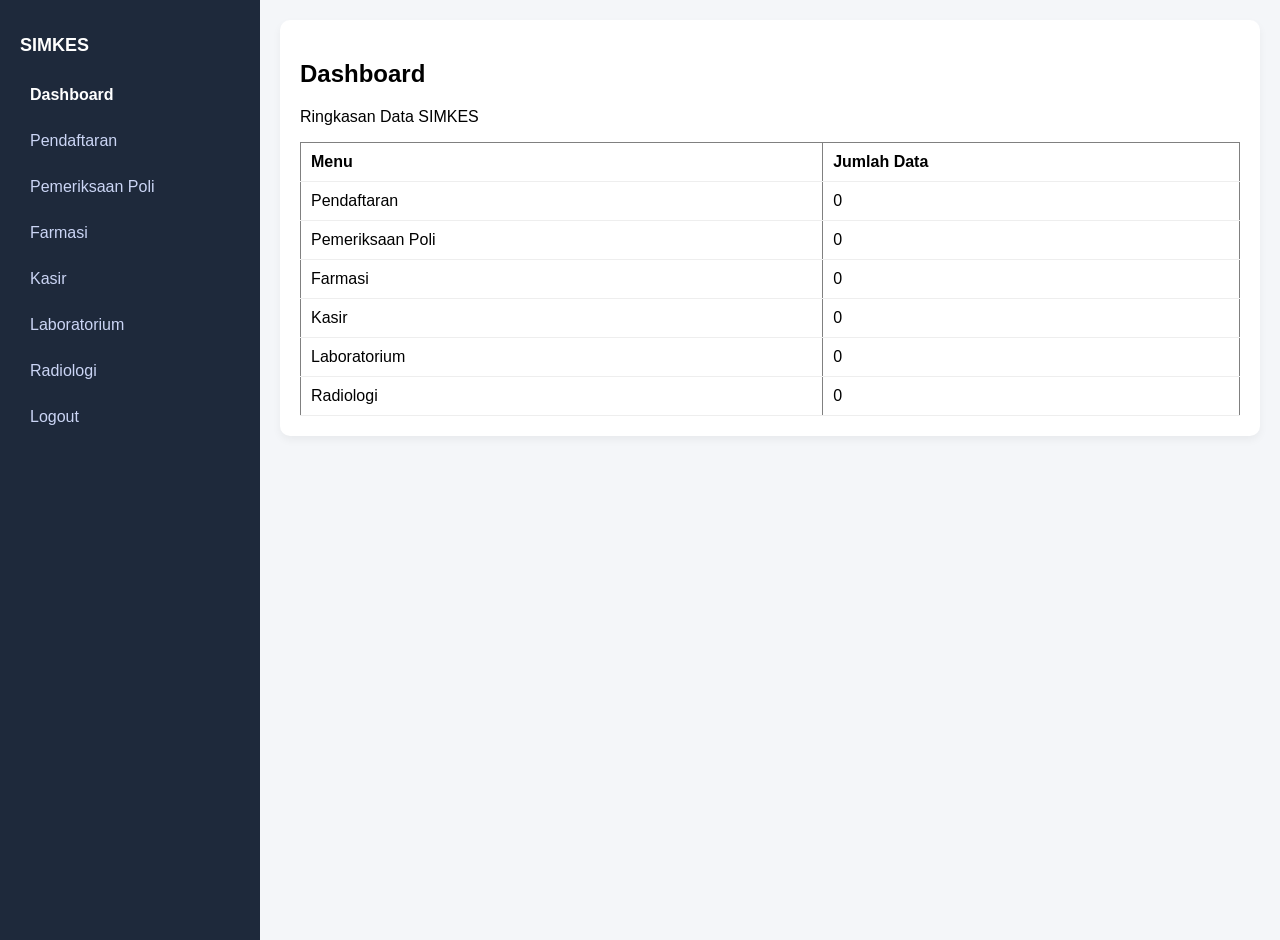
<file: index.html>
<!DOCTYPE html>
<html lang="id">

<head>
    <meta charset="UTF-8">
    <meta name="viewport" content="width=device-width, initial-scale=1.0">
    <title>SIMKES Dashboard</title>
    <link rel="stylesheet" href="index.css">
</head>

<body>

    <!-- Sidebar -->
    <div class="sidebar">
        <h2>SIMKES</h2>

        <a class="active" href="index.html">Dashboard</a>
        <a href="pendaftaran.html">Pendaftaran</a>
        <a href="poli.html">Pemeriksaan Poli</a>
        <a href="farmasi.html">Farmasi</a>
        <a href="kasir.html">Kasir</a>
        <a href="laboratorium.html">Laboratorium</a>
        <a href="radiologi.html">Radiologi</a>
        <a href="login.html">Logout</a>
    </div>

    <div class="main">

        <div class="card">
            <h2>Dashboard</h2>
            <p>Ringkasan Data SIMKES</p>

            <table border="1" width="100%">
                <thead>
                    <tr>
                        <th>Menu</th>
                        <th>Jumlah Data</th>
                    </tr>
                </thead>

                <tbody>
                    <tr>
                        <td>Pendaftaran</td>
                        <td id="totalPendaftaran">0</td>
                    </tr>

                    <tr>
                        <td>Pemeriksaan Poli</td>
                        <td id="totalPoli">0</td>
                    </tr>

                    <tr>
                        <td>Farmasi</td>
                        <td id="totalFarmasi">0</td>
                    </tr>

                    <tr>
                        <td>Kasir</td>
                        <td id="totalKasir">0</td>
                    </tr>

                    <tr>
                        <td>Laboratorium</td>
                        <td id="totalLab">0</td>
                    </tr>

                    <tr>
                        <td>Radiologi</td>
                        <td id="totalRadiologi">0</td>
                    </tr>
                </tbody>
            </table>

        </div>

    </div>

    <script>

        let dataPendaftaran =
            JSON.parse(localStorage.getItem("dataPendaftaran")) || [];

        let dataPoli =
            JSON.parse(localStorage.getItem("dataPoli")) || [];

        let dataFarmasi =
            JSON.parse(localStorage.getItem("dataResep")) || [];

        let dataKasir =
            JSON.parse(localStorage.getItem("dataTransaksi")) || [];

        let dataLab =
            JSON.parse(localStorage.getItem("dataLab")) || [];

        let dataRadiologi =
            JSON.parse(localStorage.getItem("dataRadiologi")) || [];


        document.getElementById("totalPendaftaran").innerHTML =
            dataPendaftaran.length;

        document.getElementById("totalPoli").innerHTML =
            dataPoli.length;

        document.getElementById("totalFarmasi").innerHTML =
            dataFarmasi.length;

        document.getElementById("totalKasir").innerHTML =
            dataKasir.length;

        document.getElementById("totalLab").innerHTML =
            dataLab.length;

        document.getElementById("totalRadiologi").innerHTML =
            dataRadiologi.length;

    </script>

</body>

</html>
</file>
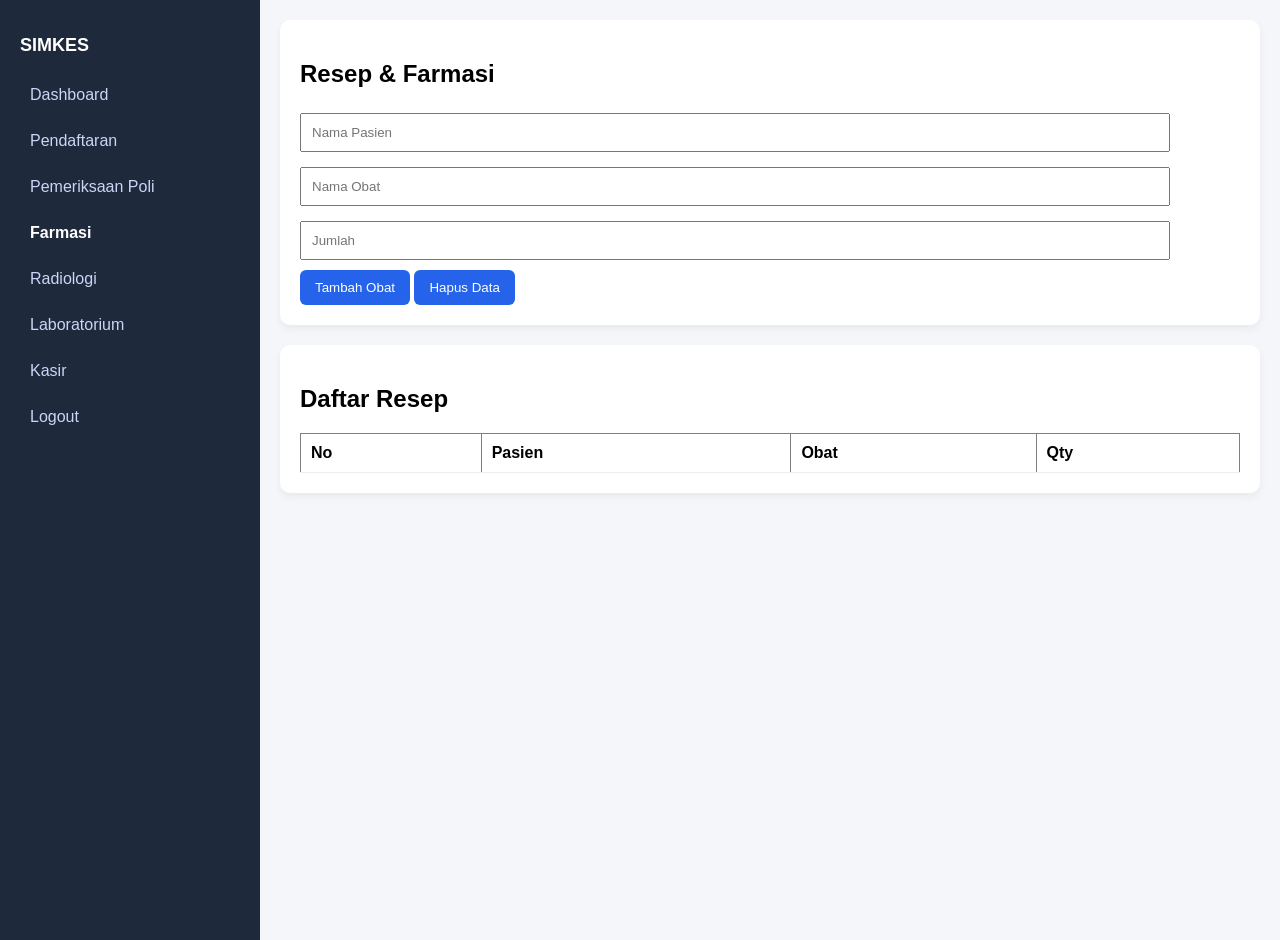
<file: farmasi.html>
<!DOCTYPE html>
<html lang="id">

<head>
    <meta charset="UTF-8">
    <meta name="viewport" content="width=device-width, initial-scale=1.0">
    <title>SIMKES - Farmasi</title>
    <link rel="stylesheet" href="index.css">
</head>

<body>
    <div class="sidebar">
        <h2>SIMKES</h2>
        <a href="index.html">Dashboard</a>
        <a href="pendaftaran.html">Pendaftaran</a>
        <a href="poli.html">Pemeriksaan Poli</a>
        <a class="active" href="farmasi.html">Farmasi</a>
        <a href="radiologi.html">Radiologi</a>
        <a href="laboratorium.html">Laboratorium</a>
        <a href="kasir.html">Kasir</a>
        <a href="login.html">Logout</a>
    </div>

    <div class="main">

        <div class="card">
            <h2>Resep & Farmasi</h2>

            <input type="text" id="namaPasien" placeholder="Nama Pasien">
            <input type="text" id="obat" placeholder="Nama Obat">
            <input type="number" id="jumlah" placeholder="Jumlah">

            <button onclick="tambahObat()">Tambah Obat</button>
            <button onclick="hapusData()">Hapus Data</button>
        </div>

        <div class="card">
            <h2>Daftar Resep</h2>

            <table border="1">
                <thead>
                    <tr>
                        <th>No</th>
                        <th>Pasien</th>
                        <th>Obat</th>
                        <th>Qty</th>
                    </tr>
                </thead>

                <tbody id="daftarResep"></tbody>
            </table>
        </div>

    </div>

    <script>
        let resep = JSON.parse(
            localStorage.getItem("resep")
        ) || [];

        renderTable();

        function tambahObat() {
            let namaPasien = document.getElementById("namaPasien").value;
            let obat = document.getElementById("obat").value;
            let jumlah = document.getElementById("jumlah").value;

            if (namaPasien && obat && jumlah) {

                resep.push({
                    pasien: namaPasien,
                    obat: obat,
                    qty: jumlah
                });

                localStorage.setItem(
                    "resep",
                    JSON.stringify(resep)
                );

                console.log(resep);

                renderTable();

                document.getElementById("namaPasien").value = "";
                document.getElementById("obat").value = "";
                document.getElementById("jumlah").value = "";

                alert("Data resep berhasil disimpan");

            } else {
                alert("Semua data harus diisi!");
            }
        }

        function renderTable() {
            let html = "";

            resep.forEach((item, index) => {
                html += `
                    <tr>
                        <td>${index + 1}</td>
                        <td>${item.pasien}</td>
                        <td>${item.obat}</td>
                        <td>${item.qty}</td>
                    </tr>
                `;
            });

            document.getElementById("daftarResep").innerHTML = html;
        }

        function hapusData() {
            if (confirm("Yakin ingin menghapus semua data resep?")) {
                localStorage.removeItem("resep");
                resep = [];
                renderTable();
            }
        }
    </script>

</body>

</html>
</file>
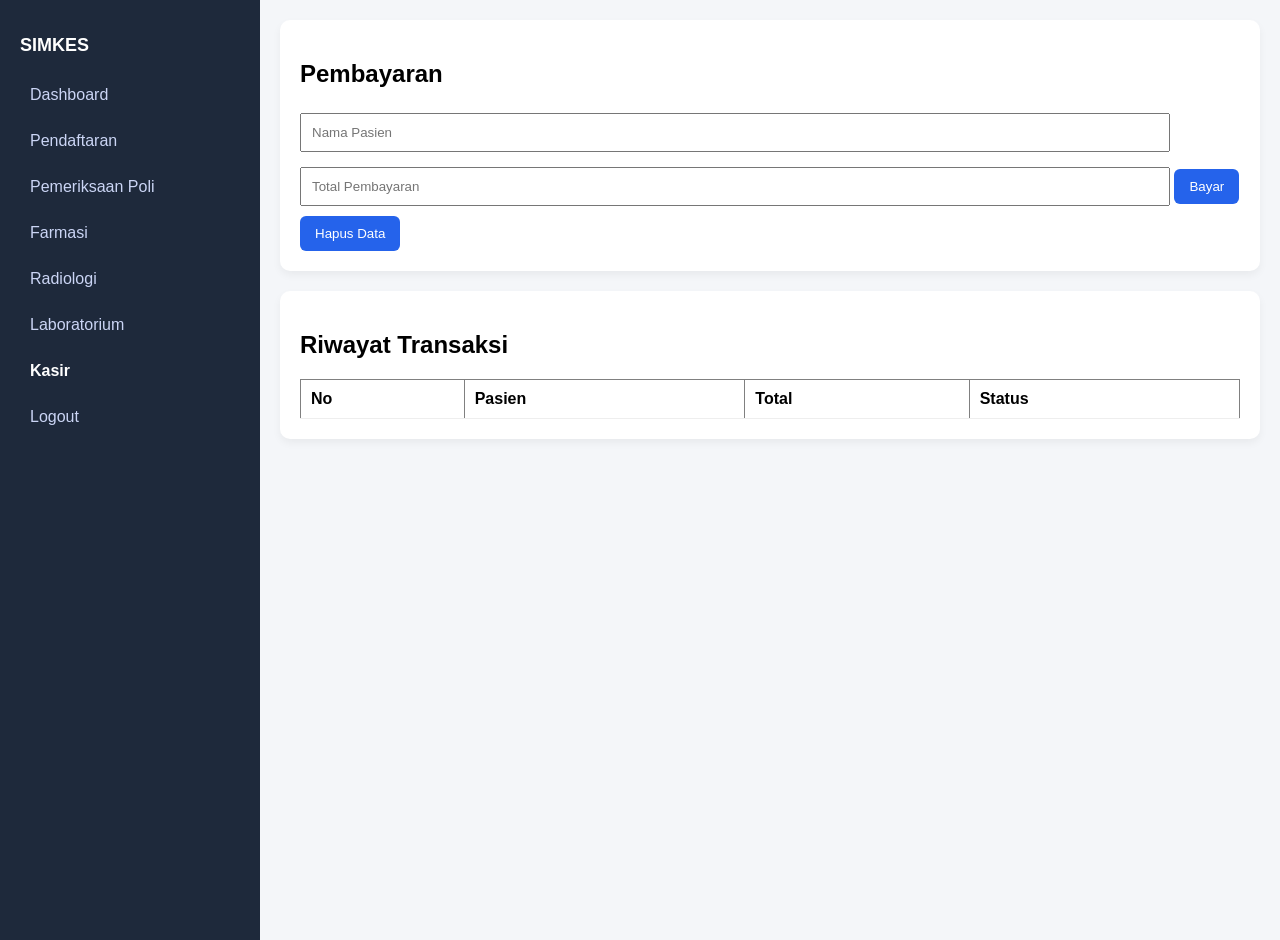
<file: kasir.html>
<!DOCTYPE html>
<html lang="id">

<head>
    <meta charset="UTF-8">
    <meta name="viewport" content="width=device-width, initial-scale=1.0">
    <title>SIMKES</title>
    <link rel="stylesheet" href="index.css" />
</head>

<body>
    <div class="sidebar">
        <h2>SIMKES</h2>
        <a href="index.html">Dashboard</a>
        <a href="pendaftaran.html">Pendaftaran</a>
        <a href="poli.html">Pemeriksaan Poli</a>
        <a href="farmasi.html">Farmasi</a>
        <a href="radiologi.html">Radiologi</a>
        <a href="laboratorium.html">Laboratorium</a>
        <a class="active" href="kasir.html">Kasir</a>
        <a href="login.html">Logout</a>
    </div>

    <div class="main">

        <div class="card">
            <h2>Pembayaran</h2>

            <input type="text" id="namaPasien" placeholder="Nama Pasien">
            <input type="number" id="total" placeholder="Total Pembayaran">

            <button onclick="bayar()">Bayar</button>
            <button onclick="hapusData()">Hapus Data</button>
        </div>

        <div class="card">
            <h2>Riwayat Transaksi</h2>

            <table border="1">
                <thead>
                    <tr>
                        <th>No</th>
                        <th>Pasien</th>
                        <th>Total</th>
                        <th>Status</th>
                    </tr>
                </thead>

                <tbody id="riwayatTransaksi"></tbody>
            </table>
        </div>

    </div>

    <script>
        let transaksi = JSON.parse(
            localStorage.getItem("transaksi")
        ) || [];

        renderTable();

        function bayar() {
            let pasien = document.getElementById("namaPasien").value;
            let total = document.getElementById("total").value;

            if (pasien && total) {

                transaksi.push({
                    pasien: pasien,
                    total: total,
                    status: "Lunas"
                });

                localStorage.setItem(
                    "transaksi",
                    JSON.stringify(transaksi)
                );

                console.log(transaksi);

                renderTable();

                document.getElementById("namaPasien").value = "";
                document.getElementById("total").value = "";

                alert("Pembayaran berhasil");

            } else {
                alert("Nama pasien dan total pembayaran harus diisi");
            }
        }

        function renderTable() {
            let html = "";

            transaksi.forEach((item, index) => {
                html += `
                    <tr>
                        <td>${index + 1}</td>
                        <td>${item.pasien}</td>
                        <td>Rp ${Number(item.total).toLocaleString('id-ID')}</td>
                        <td>${item.status}</td>
                    </tr>
                `;
            });

            document.getElementById("riwayatTransaksi").innerHTML = html;
        }

        function hapusData() {
            if (confirm("Yakin ingin menghapus semua data transaksi?")) {
                localStorage.removeItem("transaksi");
                transaksi = [];
                renderTable();
            }
        }
    </script>

</body>

</html>
</file>
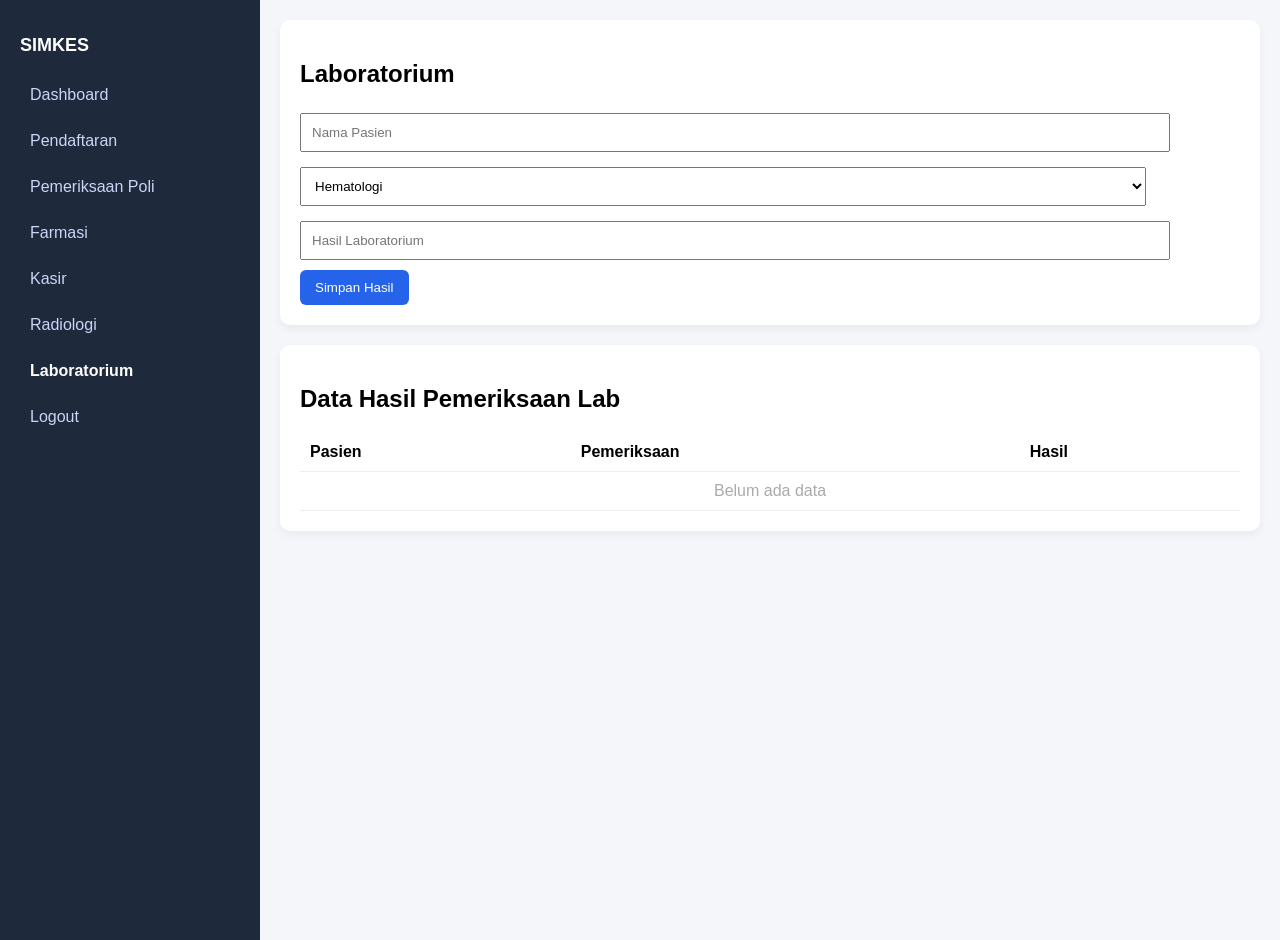
<file: Laboratorium.html>
<!DOCTYPE html>
<html lang="id">

<head>
    <meta charset="UTF-8">
    <meta name="viewport" content="width=device-width, initial-scale=1.0">
    <title>Laboratorium - SIMKES</title>
    <link rel="stylesheet" href="index.css">
</head>

<body>

    <div class="sidebar">
        <h2>SIMKES</h2>
        <a href="index.html">Dashboard</a>
        <a href="pendaftaran.html">Pendaftaran</a>
        <a href="poli.html">Pemeriksaan Poli</a>
        <a href="farmasi.html">Farmasi</a>
        <a href="kasir.html">Kasir</a>
        <a href="Radiologi.html">Radiologi</a>
        <a class="active" href="Laboratorium.html">Laboratorium</a>
        <a href="login.html">Logout</a>
    </div>

    <div class="main">

        <div class="card">
            <h2>Laboratorium</h2>
            <div class="form-group">
                <input id="input-nama-lab" type="text" placeholder="Nama Pasien">
            </div>
            <div class="form-group">
                <select id="select-lab">
                    <option>Hematologi</option>
                    <option>Mikrobiologi</option>
                </select>
            </div>
            <div class="form-group">
                <input id="input-hasil-lab" placeholder="Hasil Laboratorium">
            </div>
            <button id="btn-simpan-lab">Simpan Hasil</button>
        </div>

        <div class="card">
            <h2>Data Hasil Pemeriksaan Lab</h2>
            <table>
                <thead>
                    <tr>
                        <th>Pasien</th>
                        <th>Pemeriksaan</th>
                        <th>Hasil</th>
                    </tr>
                </thead>
                <tbody id="tbody-lab"></tbody>
            </table>
        </div>

    </div>
    <script src="Script.js"></script>
</body>

</html>
</file>
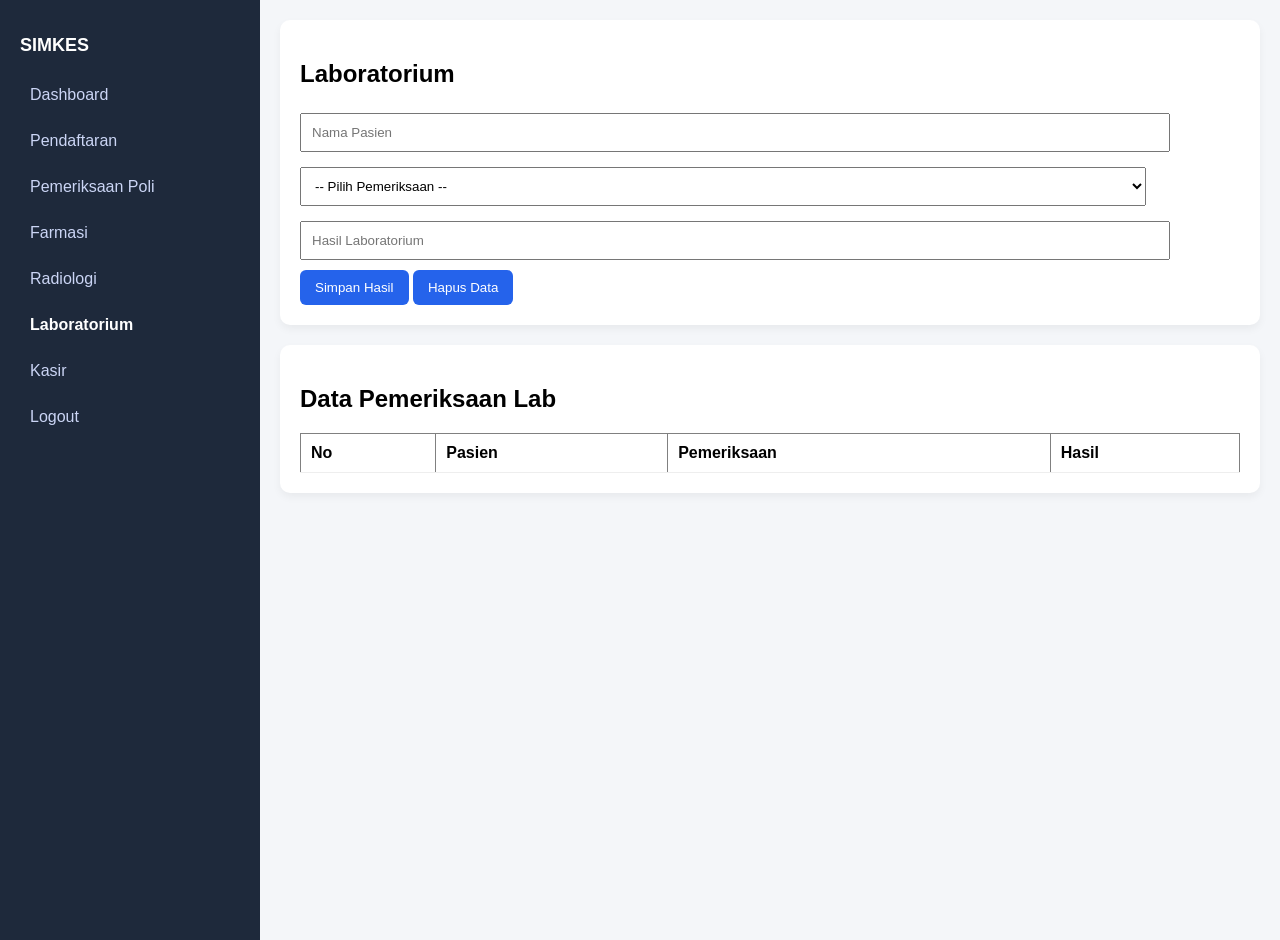
<file: laboratorium.html>
<!DOCTYPE html>
<html lang="id">

<head>
    <meta charset="UTF-8">
    <meta name="viewport" content="width=device-width, initial-scale=1.0">
    <title>SIMKES</title>
    <link rel="stylesheet" href="index.css" />
</head>

<body>
    <div class="sidebar">
        <h2>SIMKES</h2>
        <a href="index.html">Dashboard</a>
        <a href="pendaftaran.html">Pendaftaran</a>
        <a href="poli.html">Pemeriksaan Poli</a>
        <a href="farmasi.html">Farmasi</a>
        <a href="radiologi.html">Radiologi</a>
        <a class="active" href="laboratorium.html">Laboratorium</a>
        <a href="kasir.html">Kasir</a>
        <a href="login.html">Logout</a>
    </div>

    <div class="main">

        <div class="card">
            <h2>Laboratorium</h2>

            <input type="text" id="namaPasien" placeholder="Nama Pasien">

            <select id="pemeriksaan">
                <option value="">-- Pilih Pemeriksaan --</option>
                <option>Hematologi</option>
                <option>Urinalisis</option>
                <option>Kimia Klinik</option>
                <option>Mikrobiologi</option>
            </select>

            <input type="text" id="hasilLab" placeholder="Hasil Laboratorium">

            <button onclick="simpanLab()">Simpan Hasil</button>
            <button onclick="hapusData()">Hapus Data</button>
        </div>

        <div class="card">
            <h2>Data Pemeriksaan Lab</h2>

            <table border="1">
                <thead>
                    <tr>
                        <th>No</th>
                        <th>Pasien</th>
                        <th>Pemeriksaan</th>
                        <th>Hasil</th>
                    </tr>
                </thead>

                <tbody id="dataLab"></tbody>
            </table>
        </div>

    </div>

    <script>
        let laboratorium = JSON.parse(
            localStorage.getItem("laboratorium")
        ) || [];

        renderTable();

        function simpanLab() {
            let pasien = document.getElementById("namaPasien").value;
            let pemeriksaan = document.getElementById("pemeriksaan").value;
            let hasil = document.getElementById("hasilLab").value;

            if (pasien && pemeriksaan && hasil) {

                laboratorium.push({
                    pasien: pasien,
                    pemeriksaan: pemeriksaan,
                    hasil: hasil
                });

                localStorage.setItem(
                    "laboratorium",
                    JSON.stringify(laboratorium)
                );

                console.log(laboratorium);

                renderTable();

                document.getElementById("namaPasien").value = "";
                document.getElementById("pemeriksaan").selectedIndex = 0;
                document.getElementById("hasilLab").value = "";

                alert("Data laboratorium berhasil disimpan");

            } else {
                alert("Semua data harus diisi");
            }
        }

        function renderTable() {
            let html = "";

            laboratorium.forEach((item, index) => {
                html += `
                    <tr>
                        <td>${index + 1}</td>
                        <td>${item.pasien}</td>
                        <td>${item.pemeriksaan}</td>
                        <td>${item.hasil}</td>
                    </tr>
                `;
            });

            document.getElementById("dataLab").innerHTML = html;
        }

        function hapusData() {
            if (confirm("Yakin ingin menghapus semua data?")) {
                localStorage.removeItem("laboratorium");
                laboratorium = [];
                renderTable();
            }
        }
    </script>

</body>

</html>
</file>
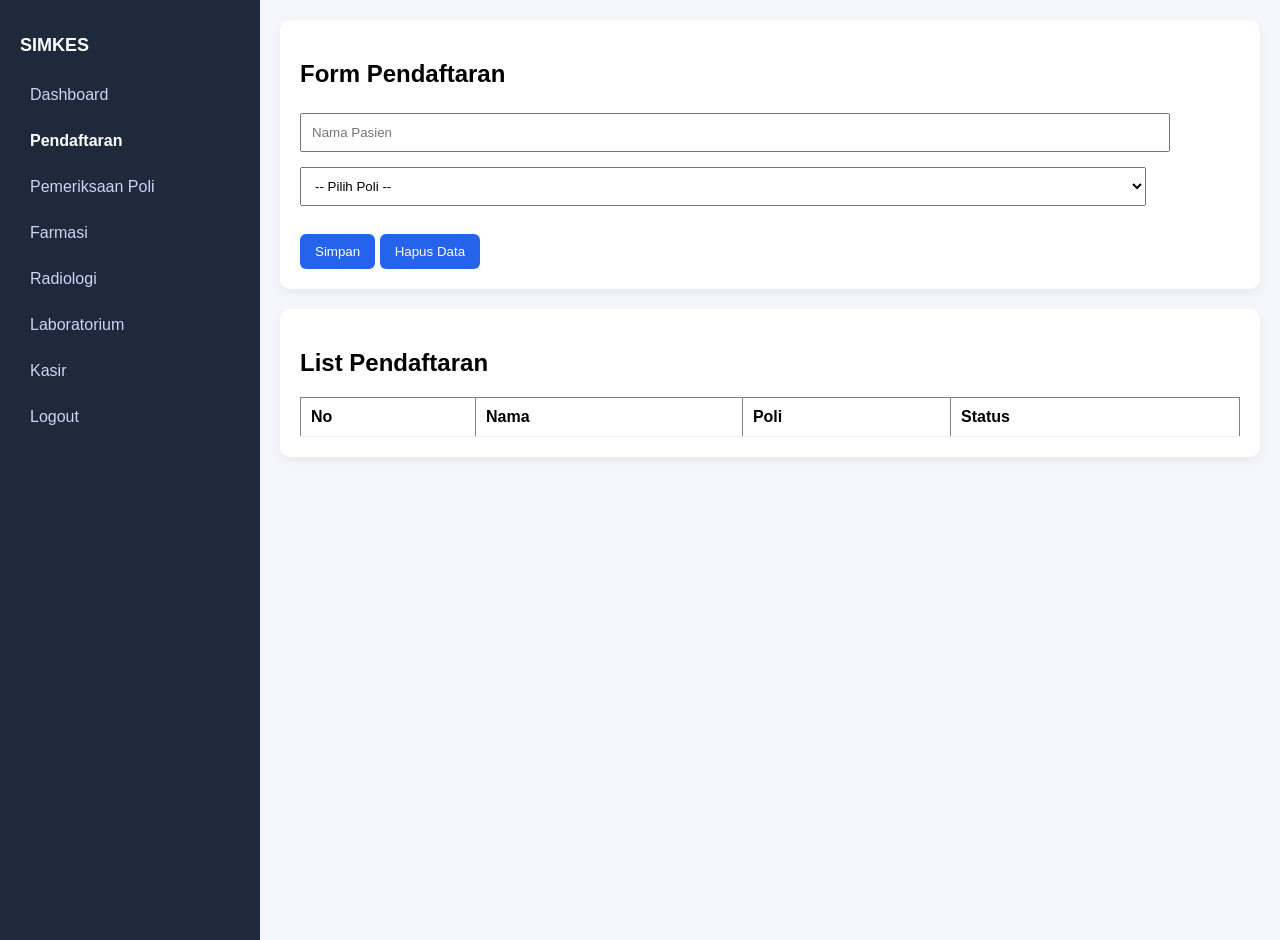
<file: pendaftaran.html>
<!DOCTYPE html>
<html lang="id">

<head>
    <meta charset="UTF-8">
    <meta name="viewport" content="width=device-width, initial-scale=1.0">
    <title>SIMKES</title>
    <link rel="stylesheet" href="index.css" />
</head>

<body>
    <div class="sidebar">
        <h2>SIMKES</h2>
        <a href="index.html">Dashboard</a>
        <a class="active" href="pendaftaran.html">Pendaftaran</a>
        <a href="poli.html">Pemeriksaan Poli</a>
        <a href="farmasi.html">Farmasi</a>
        <a href="radiologi.html">Radiologi</a>
        <a href="laboratorium.html">Laboratorium</a>
        <a href="kasir.html">Kasir</a>
        <a href="login.html">Logout</a>
    </div>

    <div class="main">

        <div class="card">
            <h2>Form Pendaftaran</h2>

            <input type="text" id="namaPasien" placeholder="Nama Pasien">

            <select id="poli">
                <option value="">-- Pilih Poli --</option>
                <option>Poli Umum</option>
                <option>Poli Gigi</option>
            </select>

            <br><br>

            <button onclick="simpanPendaftaran()">Simpan</button>
            <button onclick="hapusData()">Hapus Data</button>
        </div>

        <div class="card">
            <h2>List Pendaftaran</h2>

            <table border="1">
                <thead>
                    <tr>
                        <th>No</th>
                        <th>Nama</th>
                        <th>Poli</th>
                        <th>Status</th>
                    </tr>
                </thead>

                <tbody id="dataPendaftaran"></tbody>
            </table>
        </div>

    </div>

    <script>
        let pendaftaran = JSON.parse(
            localStorage.getItem("pendaftaran")
        ) || [];

        renderTable();

        function simpanPendaftaran() {
            let nama = document.getElementById("namaPasien").value;
            let poli = document.getElementById("poli").value;

            if (nama && poli) {

                pendaftaran.push({
                    nama: nama,
                    poli: poli,
                    status: "Menunggu"
                });

                localStorage.setItem(
                    "pendaftaran",
                    JSON.stringify(pendaftaran)
                );

                console.log(pendaftaran);

                renderTable();

                document.getElementById("namaPasien").value = "";
                document.getElementById("poli").selectedIndex = 0;

                alert("Pendaftaran berhasil disimpan");

            } else {
                alert("Nama pasien dan poli harus diisi");
            }
        }

        function renderTable() {
            let html = "";

            pendaftaran.forEach((item, index) => {
                html += `
                    <tr>
                        <td>${index + 1}</td>
                        <td>${item.nama}</td>
                        <td>${item.poli}</td>
                        <td>
                            <span class="badge wait">${item.status}</span>
                        </td>
                    </tr>
                `;
            });

            document.getElementById("dataPendaftaran").innerHTML = html;
        }

        function hapusData() {
            if (confirm("Yakin ingin menghapus semua data?")) {
                localStorage.removeItem("pendaftaran");
                pendaftaran = [];
                renderTable();
            }
        }
    </script>

</body>

</html>
</file>
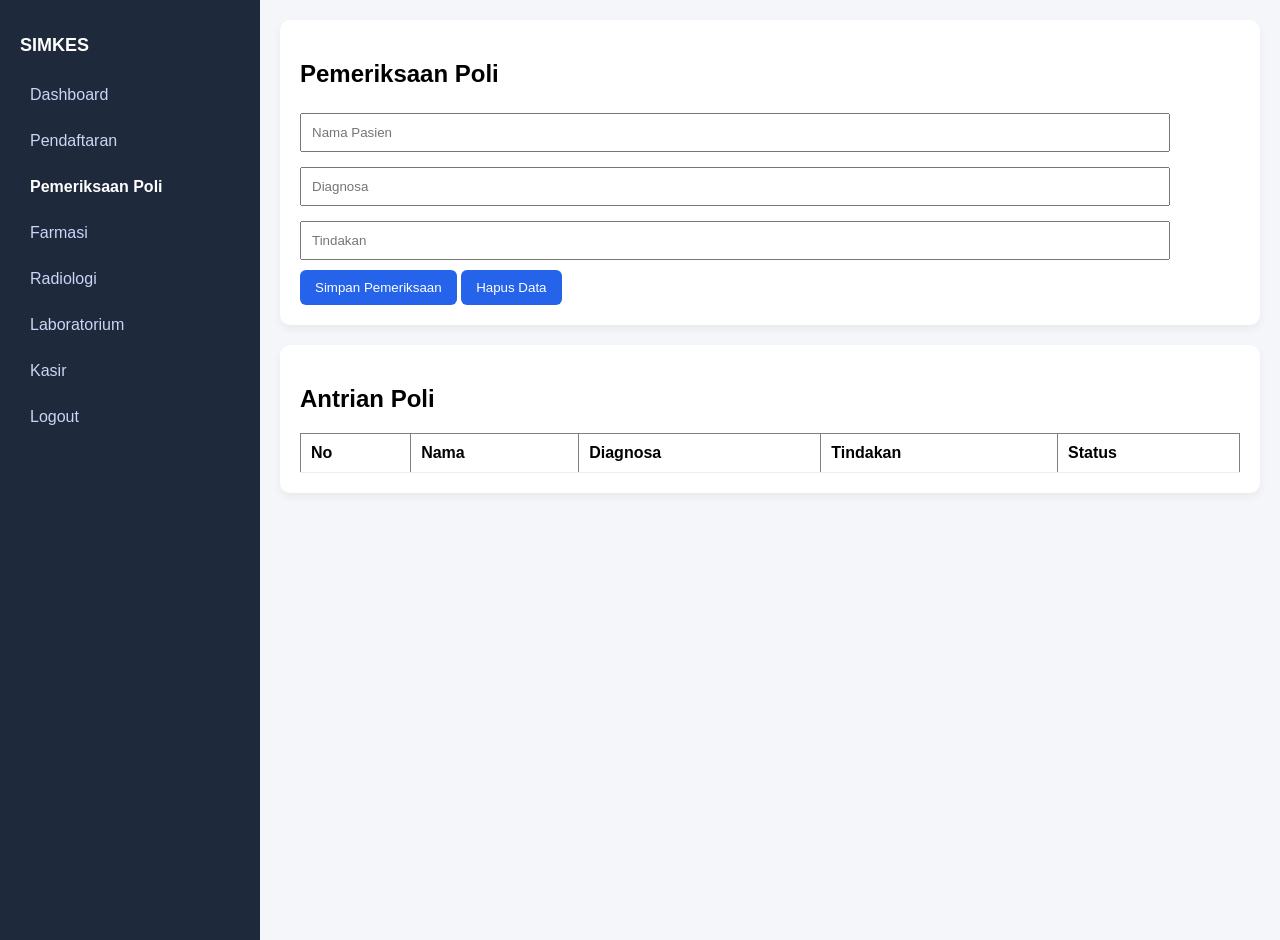
<file: poli.html>
<!DOCTYPE html>
<html lang="id">

<head>
    <meta charset="UTF-8">
    <meta name="viewport" content="width=device-width, initial-scale=1.0">
    <title>SIMKES</title>
    <link rel="stylesheet" href="index.css" />
</head>

<body>
    <div class="sidebar">
        <h2>SIMKES</h2>
        <a href="index.html">Dashboard</a>
        <a href="pendaftaran.html">Pendaftaran</a>
        <a class="active" href="poli.html">Pemeriksaan Poli</a>
        <a href="farmasi.html">Farmasi</a>
        <a href="radiologi.html">Radiologi</a>
        <a href="laboratorium.html">Laboratorium</a>
        <a href="kasir.html">Kasir</a>
        <a href="login.html">Logout</a>
    </div>

    <div class="main">

        <div class="card">
            <h2>Pemeriksaan Poli</h2>

            <input type="text" id="namaPasien" placeholder="Nama Pasien">
            <input type="text" id="diagnosa" placeholder="Diagnosa">
            <input type="text" id="tindakan" placeholder="Tindakan">

            <button onclick="simpanPemeriksaan()">Simpan Pemeriksaan</button>
            <button onclick="hapusData()">Hapus Data</button>
        </div>

        <div class="card">
            <h2>Antrian Poli</h2>

            <table border="1">
                <thead>
                    <tr>
                        <th>No</th>
                        <th>Nama</th>
                        <th>Diagnosa</th>
                        <th>Tindakan</th>
                        <th>Status</th>
                    </tr>
                </thead>

                <tbody id="antrianPoli"></tbody>
            </table>
        </div>

    </div>

    <script>
        let dataPoli = JSON.parse(
            localStorage.getItem("dataPoli")
        ) || [];

        renderTable();

        function simpanPemeriksaan() {
            let nama = document.getElementById("namaPasien").value;
            let diagnosa = document.getElementById("diagnosa").value;
            let tindakan = document.getElementById("tindakan").value;

            if (nama && diagnosa && tindakan) {

                dataPoli.push({
                    nama: nama,
                    diagnosa: diagnosa,
                    tindakan: tindakan,
                    status: "Dipanggil"
                });

                localStorage.setItem(
                    "dataPoli",
                    JSON.stringify(dataPoli)
                );

                console.log(dataPoli);

                renderTable();

                document.getElementById("namaPasien").value = "";
                document.getElementById("diagnosa").value = "";
                document.getElementById("tindakan").value = "";

                alert("Data pemeriksaan berhasil disimpan");

            } else {
                alert("Semua data harus diisi");
            }
        }

        function renderTable() {
            let html = "";

            dataPoli.forEach((item, index) => {
                html += `
                    <tr>
                        <td>${index + 1}</td>
                        <td>${item.nama}</td>
                        <td>${item.diagnosa}</td>
                        <td>${item.tindakan}</td>
                        <td>${item.status}</td>
                    </tr>
                `;
            });

            document.getElementById("antrianPoli").innerHTML = html;
        }

        function hapusData() {
            if (confirm("Yakin ingin menghapus semua data?")) {
                localStorage.removeItem("dataPoli");
                dataPoli = [];
                renderTable();
            }
        }
    </script>

</body>

</html>
</file>
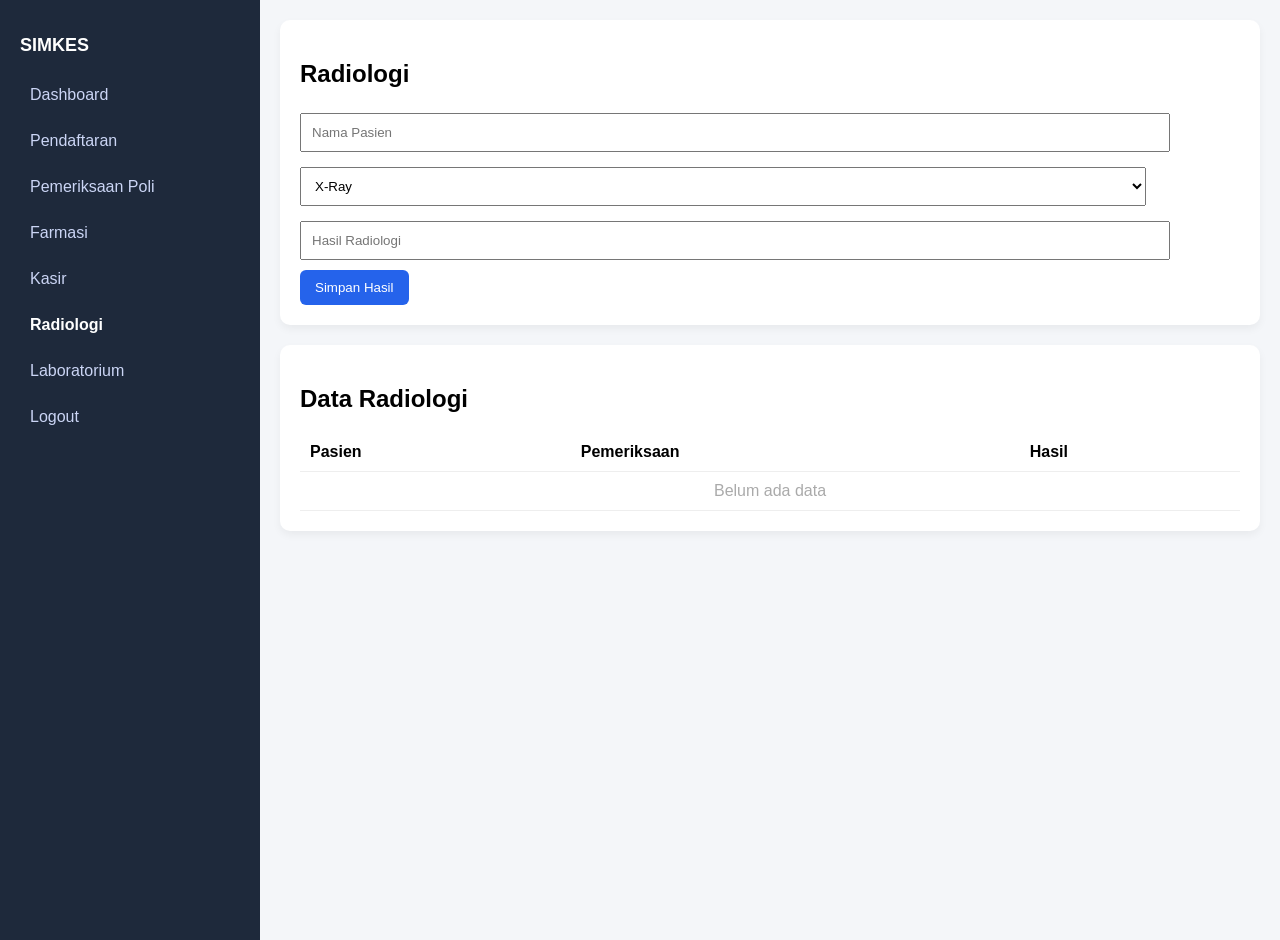
<file: Radiologi.html>
<!DOCTYPE html>
<html lang="id">

<head>
    <meta charset="UTF-8">
    <meta name="viewport" content="width=device-width, initial-scale=1.0">
    <title>Radiologi - SIMKES</title>
    <link rel="stylesheet" href="index.css">
</head>

<body>

    <div class="sidebar">
        <h2>SIMKES</h2>
        <a href="index.html">Dashboard</a>
        <a href="pendaftaran.html">Pendaftaran</a>
        <a href="poli.html">Pemeriksaan Poli</a>
        <a href="farmasi.html">Farmasi</a>
        <a href="kasir.html">Kasir</a>
        <a class="active" href="Radiologi.html">Radiologi</a>
        <a href="Laboratorium.html">Laboratorium</a>
        <a href="login.html">Logout</a>
    </div>

    <div class="main">

        <div class="card">
            <h2>Radiologi</h2>
            <div class="form-group">
                <input id="input-nama-radiologi" type="text" placeholder="Nama Pasien">
            </div>
            <div class="form-group">
                <select id="select-radiologi">
                    <option>X-Ray</option>
                    <option>CT Scan</option>
                    <option>MRI</option>
                    <option>USG</option>
                </select>
            </div>
            <div class="form-group">
                <input id="input-hasil-radiologi" placeholder="Hasil Radiologi">
            </div>
            <button id="btn-simpan-radiologi">Simpan Hasil</button>
        </div>

        <div class="card">
            <h2>Data Radiologi</h2>
            <table>
                <thead>
                    <tr>
                        <th>Pasien</th>
                        <th>Pemeriksaan</th>
                        <th>Hasil</th>
                    </tr>
                </thead>
                <tbody id="tbody-radiologi"></tbody>
            </table>
        </div>

    </div>
    <script src="Script.js"></script>
</body>

</html>
</file>
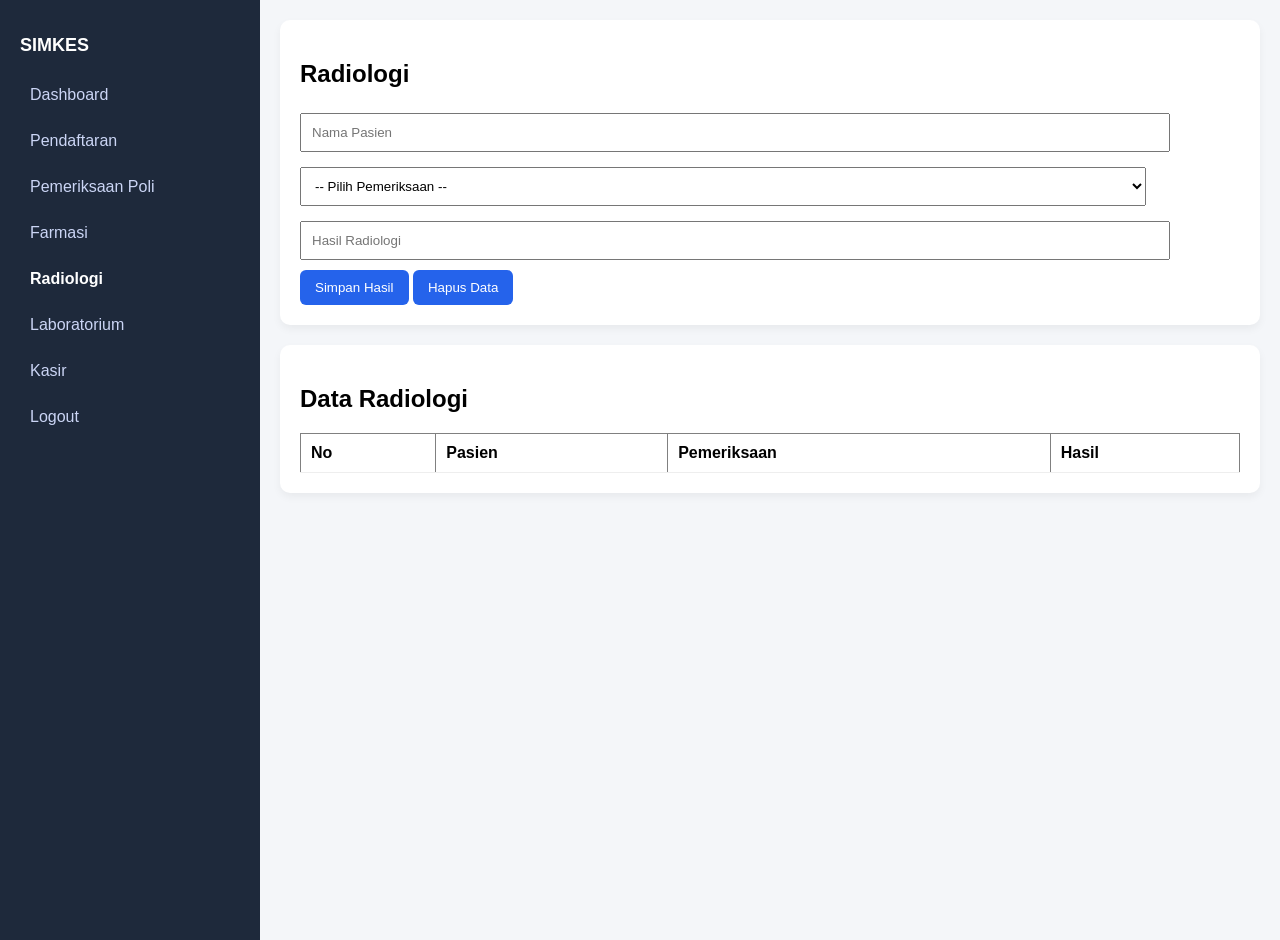
<file: radiologi.html>
<!DOCTYPE html>
<html lang="id">

<head>
    <meta charset="UTF-8">
    <meta name="viewport" content="width=device-width, initial-scale=1.0">
    <title>SIMKES</title>
    <link rel="stylesheet" href="index.css" />
</head>

<body>
    <div class="sidebar">
        <h2>SIMKES</h2>
        <a href="index.html">Dashboard</a>
        <a href="pendaftaran.html">Pendaftaran</a>
        <a href="poli.html">Pemeriksaan Poli</a>
        <a href="farmasi.html">Farmasi</a>
        <a class="active" href="radiologi.html">Radiologi</a>
        <a href="laboratorium.html">Laboratorium</a>
        <a href="kasir.html">Kasir</a>
        <a href="login.html">Logout</a>
    </div>

    <div class="main">

        <div class="card">
            <h2>Radiologi</h2>

            <input type="text" id="namaPasien" placeholder="Nama Pasien">

            <select id="pemeriksaan">
                <option value="">-- Pilih Pemeriksaan --</option>
                <option>X-Ray</option>
                <option>CT Scan</option>
                <option>MRI</option>
                <option>USG</option>
            </select>

            <input type="text" id="hasilRadiologi" placeholder="Hasil Radiologi">

            <button onclick="simpanRadiologi()">Simpan Hasil</button>
            <button onclick="hapusData()">Hapus Data</button>
        </div>

        <div class="card">
            <h2>Data Radiologi</h2>

            <table border="1">
                <thead>
                    <tr>
                        <th>No</th>
                        <th>Pasien</th>
                        <th>Pemeriksaan</th>
                        <th>Hasil</th>
                    </tr>
                </thead>

                <tbody id="dataRadiologi"></tbody>
            </table>
        </div>

    </div>

    <script>
        let radiologi = JSON.parse(
            localStorage.getItem("radiologi")
        ) || [];

        renderTable();

        function simpanRadiologi() {
            let pasien = document.getElementById("namaPasien").value;
            let pemeriksaan = document.getElementById("pemeriksaan").value;
            let hasil = document.getElementById("hasilRadiologi").value;

            if (pasien && pemeriksaan && hasil) {

                radiologi.push({
                    pasien: pasien,
                    pemeriksaan: pemeriksaan,
                    hasil: hasil
                });

                localStorage.setItem(
                    "radiologi",
                    JSON.stringify(radiologi)
                );

                console.log(radiologi);

                renderTable();

                document.getElementById("namaPasien").value = "";
                document.getElementById("pemeriksaan").selectedIndex = 0;
                document.getElementById("hasilRadiologi").value = "";

                alert("Data radiologi berhasil disimpan");

            } else {
                alert("Semua data harus diisi");
            }
        }

        function renderTable() {
            let html = "";

            radiologi.forEach((item, index) => {
                html += `
                    <tr>
                        <td>${index + 1}</td>
                        <td>${item.pasien}</td>
                        <td>${item.pemeriksaan}</td>
                        <td>${item.hasil}</td>
                    </tr>
                `;
            });

            document.getElementById("dataRadiologi").innerHTML = html;
        }

        function hapusData() {
            if (confirm("Yakin ingin menghapus semua data?")) {
                localStorage.removeItem("radiologi");
                radiologi = [];
                renderTable();
            }
        }
    </script>

</body>

</html>
</file>
<file: index.css>
body {
    margin: 0;
    font-family: Arial;
    background: #f4f6f9;
    display: flex
}

.sidebar {
    width: 220px;
    background: #1e293b;
    color: white;
    padding: 20px;
    height: 100vh
}

.sidebar h2 {
    font-size: 18px;
    margin-bottom: 20px
}

.sidebar a {
    display: block;
    color: #cbd5f5;
    padding: 10px;
    border-radius: 6px;
    margin-bottom: 8px;
    text-decoration: none
}

.sidebar a:hover {
    background: #334155
}

.sidebar .active {
    color: #FFF;
    font-weight: bold;
}

.main {
    flex: 1;
    padding: 20px
}

.card {
    background: white;
    padding: 20px;
    border-radius: 10px;
    margin-bottom: 20px;
    box-shadow: 0 4px 8px rgba(0, 0, 0, 0.05)
}

table {
    width: 100%;
    border-collapse: collapse
}

th,
td {
    padding: 10px;
    border-bottom: 1px solid #eee;
    text-align: left
}

input,
select {
    width: 90%;
    padding: 10px;
    margin-top: 5px;
    margin-bottom: 10px
}

button {
    padding: 10px 15px;
    background: #2563eb;
    color: white;
    border: none;
    border-radius: 6px;
    cursor: pointer
}

.badge {
    padding: 5px 10px;
    border-radius: 20px;
    color: white;
    font-size: 12px
}

.wait {
    background: orange
}

.done {
    background: green
}
</file>
